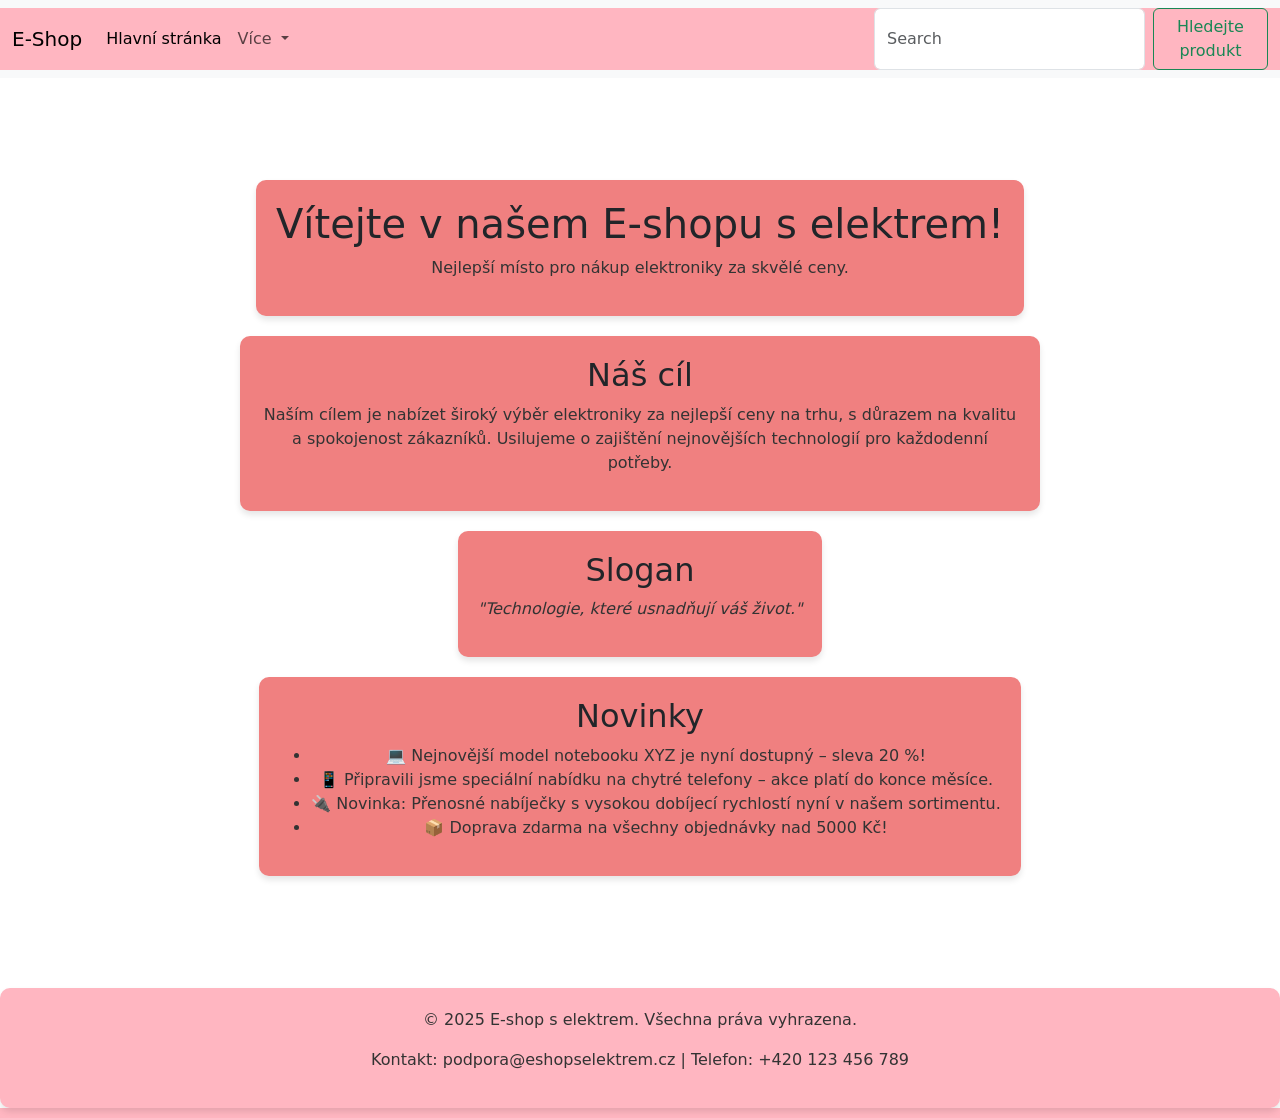
<file: index.html>
<!doctype html>
<html lang="en">
  <head>
    <meta charset="utf-8">
    <meta name="viewport" content="width=device-width, initial-scale=1">
    <title>Bootstrap demo</title>
    <link rel="stylesheet" href="style.css">
    <link href="https://cdn.jsdelivr.net/npm/bootstrap@5.3.3/dist/css/bootstrap.min.css" rel="stylesheet" integrity="sha384-QWTKZyjpPEjISv5WaRU9OFeRpok6YctnYmDr5pNlyT2bRjXh0JMhjY6hW+ALEwIH" crossorigin="anonymous">
  </head>
  <body>
    <script src="https://cdn.jsdelivr.net/npm/bootstrap@5.3.3/dist/js/bootstrap.bundle.min.js" integrity="sha384-YvpcrYf0tY3lHB60NNkmXc5s9fDVZLESaAA55NDzOxhy9GkcIdslK1eN7N6jIeHz" crossorigin="anonymous"></script>
    <nav class="navbar navbar-expand-lg bg-body-tertiary">
        <div class="container-fluid">
          <a class="navbar-brand" href="#">E-Shop</a>
          <button class="navbar-toggler" type="button" data-bs-toggle="collapse" data-bs-target="#navbarSupportedContent" aria-controls="navbarSupportedContent" aria-expanded="false" aria-label="Toggle navigation">
            <span class="navbar-toggler-icon"></span>
          </button>
          <div class="collapse navbar-collapse" id="navbarSupportedContent">
            <ul class="navbar-nav me-auto mb-2 mb-lg-0">
              <li class="nav-item">
                <a class="nav-link active" aria-current="page" href="#">Hlavní stránka</a>
              </li>
              <li class="nav-item dropdown">
                <a class="nav-link dropdown-toggle" href="#" role="button" data-bs-toggle="dropdown" aria-expanded="false">
                  Více
                </a>
                <ul class="dropdown-menu">
                  <li><a class="dropdown-item" href="kontakty.html">Kontaktujte nás!</a></li>
                  <li><a class="dropdown-item" href="nabidka.html">Nabídka produktů</a></li>
                  <li><hr class="dropdown-divider"></li>
                  <li><a class="dropdown-item" href="#">Something else here</a></li>
                </ul>
              </li>
              </li>
            </ul>
            <form class="d-flex" role="search">
              <input class="form-control me-2" type="search" placeholder="Search" aria-label="Search">
              <button class="btn btn-outline-success" type="submit">Hledejte produkt</button>
            </form>
          </div>
        </div>
      </nav>
    <main>
        <header>
            <h1>Vítejte v našem E-shopu s elektrem!</h1>
            <p>Nejlepší místo pro nákup elektroniky za skvělé ceny.</p>
        </header>
    
        <section id="cil">
            <h2>Náš cíl</h2>
            <p>Naším cílem je nabízet široký výběr elektroniky za nejlepší ceny na trhu, s důrazem na kvalitu a spokojenost zákazníků. Usilujeme o zajištění nejnovějších technologií pro každodenní potřeby.</p>
        </section>
    
        <section id="slogan">
            <h2>Slogan</h2>
            <p><em>"Technologie, které usnadňují váš život."</em></p>
        </section>
    
        <section id="novinky">
            <h2>Novinky</h2>
            <ul>
                <li>💻 Nejnovější model notebooku XYZ je nyní dostupný – sleva 20 %!</li>
                <li>📱 Připravili jsme speciální nabídku na chytré telefony – akce platí do konce měsíce.</li>
                <li>🔌 Novinka: Přenosné nabíječky s vysokou dobíjecí rychlostí nyní v našem sortimentu.</li>
                <li>📦 Doprava zdarma na všechny objednávky nad 5000 Kč!</li>
            </ul>
        </section>
    </main>

    <footer>
        <p>&copy; 2025 E-shop s elektrem. Všechna práva vyhrazena.</p>
        <p>Kontakt: podpora@eshopselektrem.cz | Telefon: +420 123 456 789</p>
    </footer>
  </body>
</html>
</file>
<file: style.css>
.container-fluid   {
    background-color:lightpink
}
html{
    background-color: lightpink;
}
header, section {
    background-color: lightpink;
    padding: 20px;
    margin: 10px auto;
    border-radius: 10px;
    box-shadow: 0 4px 6px rgba(0, 0, 0, 0.1);
    max-width: 800px;
    text-align: center;
    background-color: lightcoral;
}
    
h1, h2 {
    margin-top: 0;
    color: darkred;
}
    
p, ul {
    color: #333;
}
    
body {
    margin: 0;
    background-color: lightcoral;
}
    
main {
    display: flex;
    justify-content: center;
    align-items: center;
    min-height: 100vh;
    flex-direction: column;
}
footer {
    background-color: lightpink;
    padding: 20px;
    margin: 10px auto;
    border-radius: 10px;
    box-shadow: 0 4px 6px rgba(0, 0, 0, 0.1);
    text-align: center;
    background-color: lightpink;
    width: 100%
}
</file>
